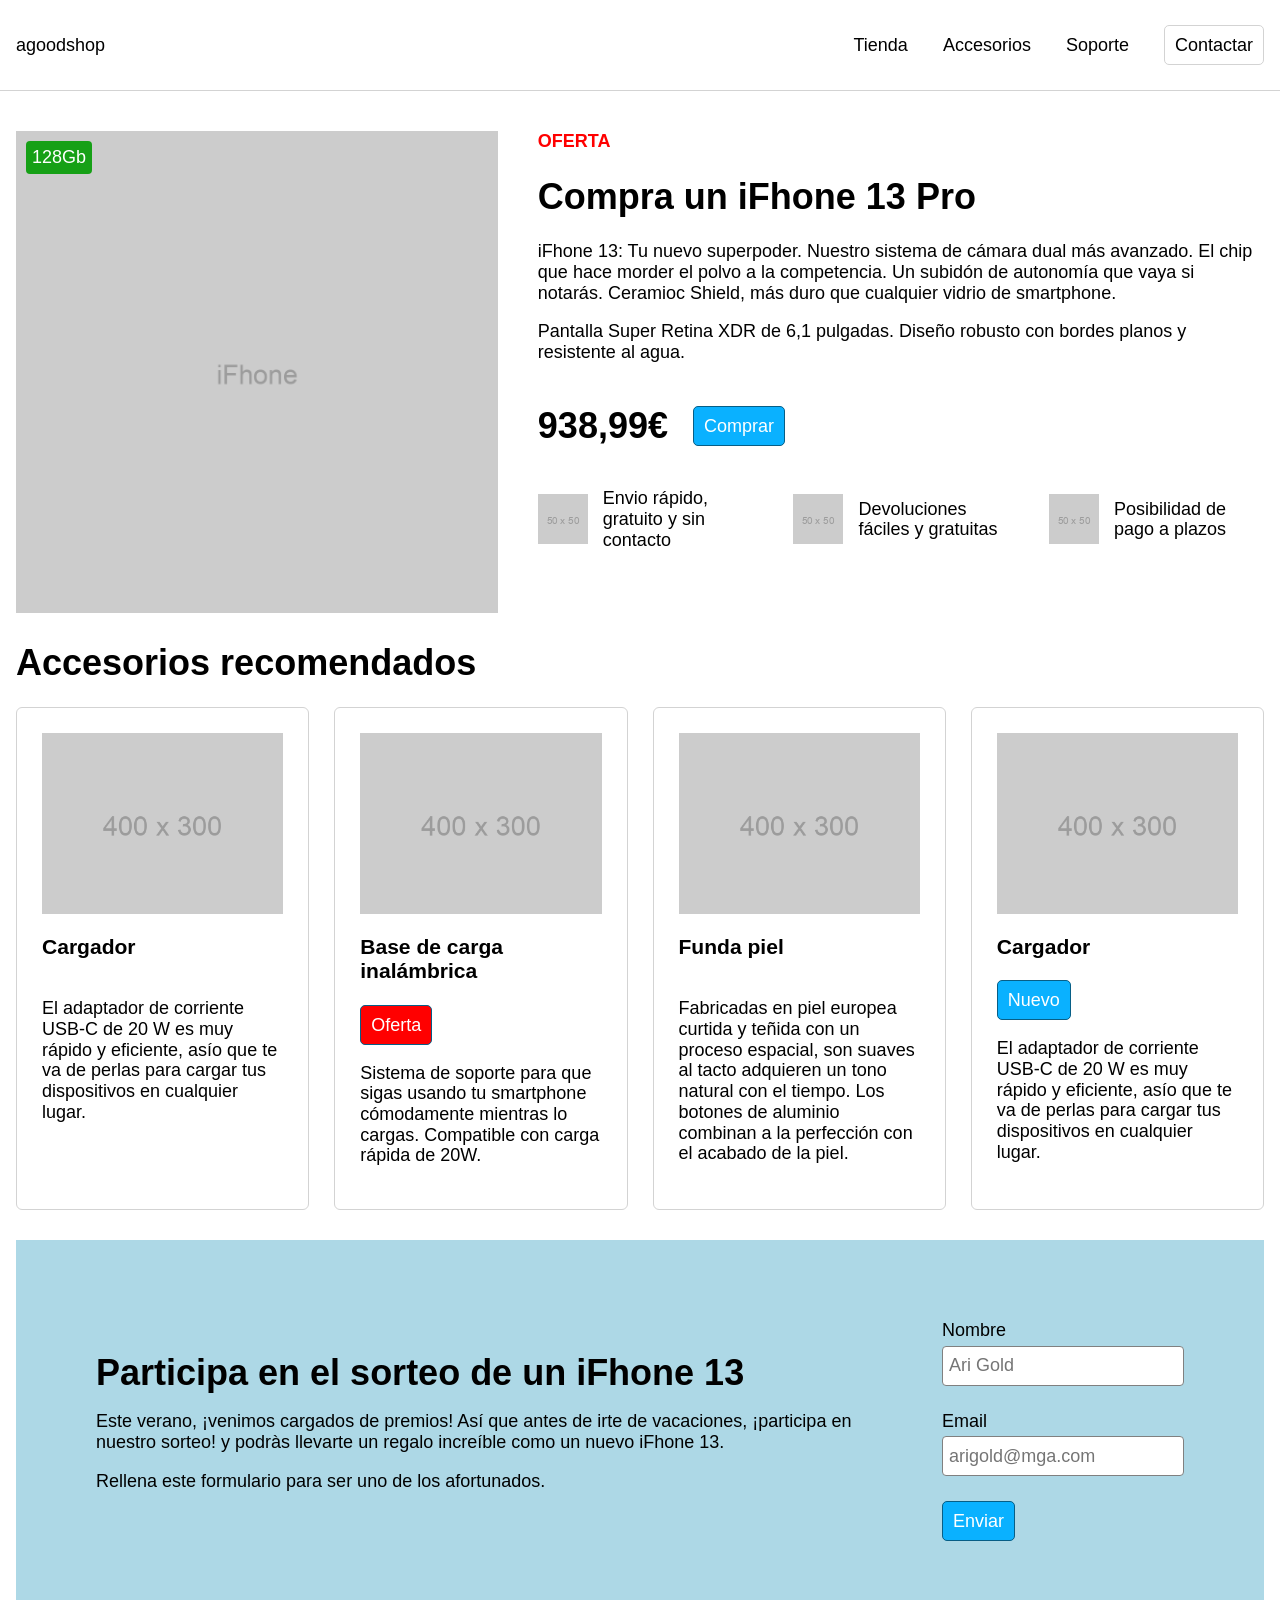
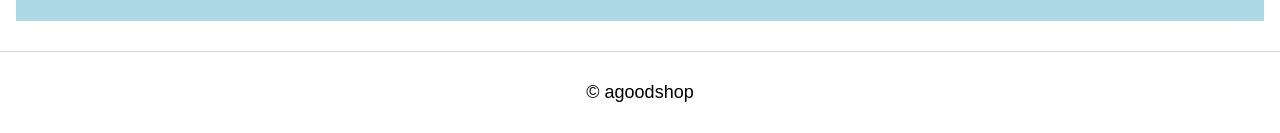
<file: 01_A_shop_page/index.html>
<!DOCTYPE html>
<html lang="es">

<head>
    <meta charset="UTF-8">
    <meta name="viewport" content="width=device-width, initial-scale=1.0">
    <link rel="stylesheet" href="./css/normalize.css">
    <link rel="stylesheet" href="./css/style.css">




    <title>agoodshop</title>
</head>

<body>
    <header class="pg-wrapper">
        <nav class="header-nav">
            agoodshop
            <ul class="header-nav__list">
                <li>Tienda</li>
                <li>Accesorios</li>
                <li>Soporte</li>
                <li><button class="but-base contact-but">Contactar</button></li>
            </ul>
        </nav>
    </header>


    <div class="divider"></div>


    <div class="pg-wrapper">
        <article>
            <div class="art-princ">
                <div class="art-princ__imagen">
                    <img src="./images/ph_1000x1000.png" alt="imagen iFhone" class="img-responsive">
                    <span class="over-img"> 128Gb </span>
                </div>
                <div class="art-princ__text">
                    <p class="offer">Oferta</p>
                    <h1>Compra un iFhone 13 Pro</h1>
                    <p>iFhone 13: Tu nuevo superpoder. Nuestro sistema de cámara dual más avanzado. El chip que hace
                        morder el polvo a la competencia. Un subidón de autonomía que vaya si notarás. Ceramioc Shield,
                        más duro que cualquier vidrio de smartphone.</p>
                    <p> Pantalla Super Retina XDR de 6,1 pulgadas. Diseño robusto con bordes planos y resistente al
                        agua.
                    </p>
                    <div class="info__wrapper">
                        <h1 class="precio">938,99€</h1>
                        <button class="but-base">Comprar</button>
                    </div>
                    <ul class="art-princ__info">
                        <li class="info__wrapper">
                            <img src="./images/ph_50x50.png" alt="Tienda">
                            <p class="info__text">Envio rápido, gratuito y sin contacto</p>
                        </li>
                        <li class="info__wrapper">
                            <img src="./images/ph_50x50.png" alt="Tienda">
                            <p class="info__text">Devoluciones fáciles y gratuitas</p>
                        </li>
                        <li class="info__wrapper">
                            <img src="./images/ph_50x50.png" alt="Tienda">
                            <p class="info__text">Posibilidad de pago a plazos</p>
                        </li>
                    </ul>
                </div>
            </div>
        </article>


        <section>
            <h1>Accesorios recomendados</h1>
            <div class="acc">
                <div class="acc-card">
                    <img src="./images/ph_400x300.png" alt="Cargador" class="img-responsive">
                    <h3>Cargador</h3>
                    <p>El adaptador de corriente USB-C de 20 W es muy rápido y eficiente, asío que te va de perlas para
                        cargar tus dispositivos en cualquier lugar.
                    </p>
                </div>

                <div class="acc-card">
                    <img src="./images/ph_400x300.png" alt="Base de carga inalámbrica" class="img-responsive">
                    <h3>Base de carga inalámbrica</h3>
                    <button class="but-base but-offer">Oferta</button>
                    <p>Sistema de soporte para que sigas usando tu smartphone cómodamente mientras lo cargas. Compatible
                        con carga rápida de 20W.
                    </p>
                </div>
                <div class="acc-card">
                    <img src="./images/ph_400x300.png" alt="Cargador" class="img-responsive">
                    <h3>Funda piel</h3>
                    <p>Fabricadas en piel europea curtida y teñida con un proceso espacial, son suaves al tacto
                        adquieren un tono natural con el tiempo. Los botones de aluminio combinan a la perfección con el
                        acabado de la piel.
                    </p>
                </div>
                <div class="acc-card">
                    <img src="./images/ph_400x300.png" alt="Cargador" class="img-responsive">
                    <h3>Cargador</h3>
                    <button class="but-base">Nuevo</button>
                    <p>El adaptador de corriente USB-C de 20 W es muy rápido y eficiente, asío que te va de perlas para
                        cargar tus dispositivos en cualquier lugar.
                    </p>
                </div>
            </div>
        </section>


        <section class="sorteo">
            <div class="sorteo-text">
                <h1 class="sorteo-h1">
                    Participa en el sorteo de un iFhone 13
                </h1>
                <p>Este verano, ¡venimos cargados de premios! Así que antes de irte de vacaciones, ¡participa en nuestro
                    sorteo! y podràs llevarte un regalo increíble como un nuevo iFhone 13.</p>
                <p>Rellena este formulario para ser uno de los afortunados.</p>
            </div>

            <form action="" method="post">
                <div class="sorteo-form">
                    <label for="nombre">Nombre</label>
                    <input type="text" id="nombre" name="name" class="sorteo-form__input" placeholder="Ari Gold">
                    <label for="email">Email</label>
                    <input type="email" id="email" name="name" class="sorteo-form__input" placeholder="arigold@mga.com">
                    <button class="but-base" type="submit"> Enviar </button>
                </div>
            </form>

        </section>
    </div>
    <div class="divider"></div>
    <footer class="pg-wrapper pie">
        &copy; agoodshop
    </footer>
</body>

</html>
</file>
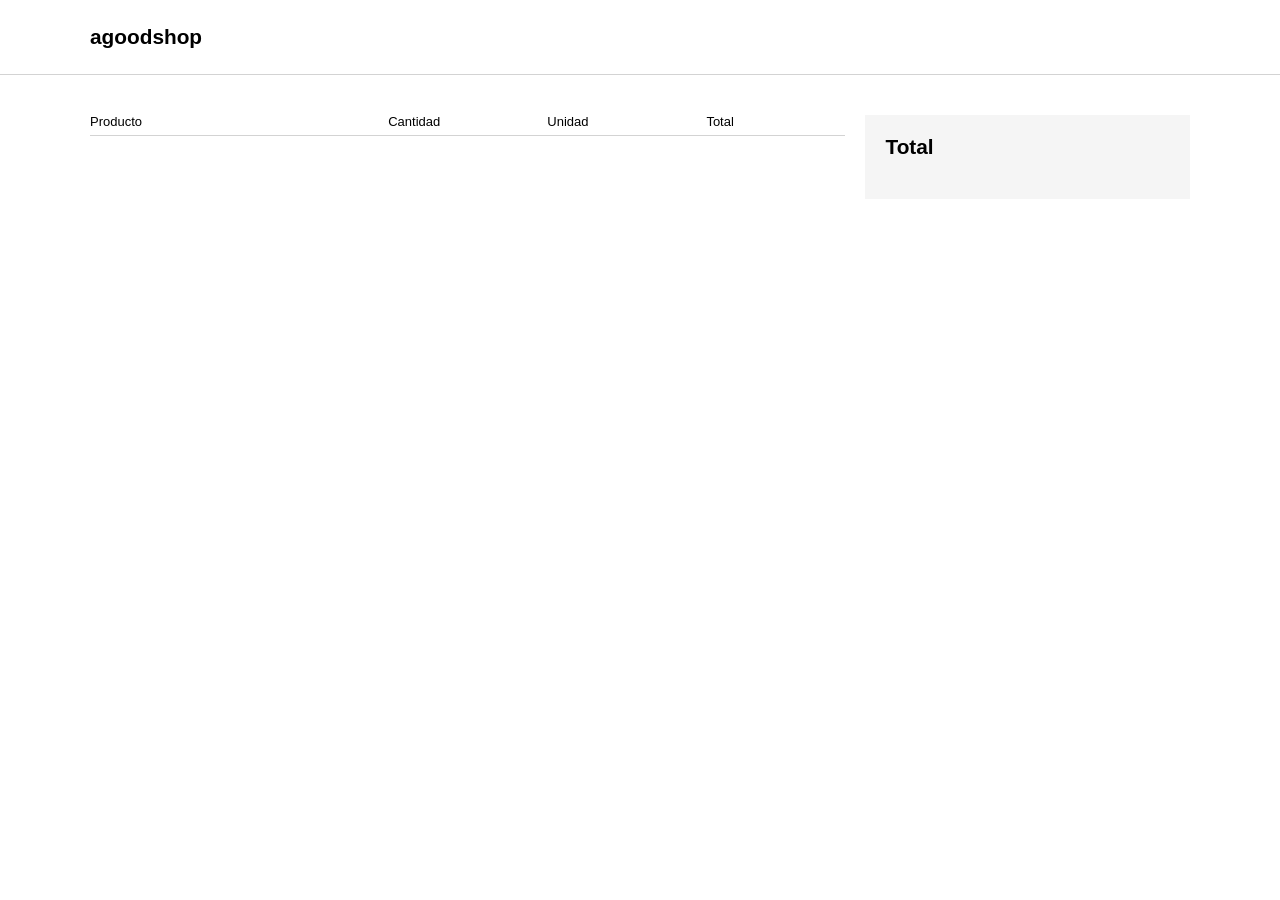
<file: 02_A_shopping_cart/index.html>
<!DOCTYPE html>
<html lang="es">

<head>
    <meta charset="UTF-8">
    <meta name="viewport" content="width=device-width, initial-scale=1.0">
    <link rel="stylesheet" href="./css/normalize.css">
    <link rel="stylesheet" href="./css/styles.css">
    <title>agoodshop</title>
</head>

<body>
    <header class="pg-wrapper">
        <nav class="header-nav">
            agoodshop
        </nav>
    </header>
    <div class="divider"></div>
    <main class="pg-wrapper">
        <div class="checkout">
            <div class="checkout__list" id="list">
                <ul class="list__ul" id="listUl">
                    <li class="list__head">
                        <div class="list__item--product"> Producto </div>
                        <div class="list__item--controls">Cantidad</div>
                        <div class="list__item--units">Unidad</div>
                        <div class="list__item--total">Total</div>
                    </li>
                </ul>


            </div>
            <div class="checkout__total" id="total">
                <ul class="list__ul" id="totalUl">
                    <li class="total__head">
                        Total
                    </li>
                </ul>
            </div>

        </div>
    </main>

    <script src="./js/productItemCart.js"></script>
    <script src="./js/shoppingCart.js"></script>
    <script src="./js/script.js"></script>
</body>

</html>
</file>
<file: 01_A_shop_page/css/style.css>
* {
    box-sizing: border-box;
}

body {
    font-size: 18px;
    font-family: sans-serif;
}

.pg-wrapper {
    max-width: 1440px;
    padding-left: 16px;
    padding-right: 16px;
    margin: 0 auto;
}

.header-nav {
    display: flex;
    justify-content: space-between;
    align-items: center;
    padding-top: 25px;
    padding-bottom: 25px;
}

.header-nav__list {
    display: none;
    align-items: center;
    gap: 35px;
    list-style: none;
    margin: 0px;
}

.divider {
    border-top: 1px solid lightgray;
    margin: 0px;
    padding: 0px;
    height: 1px;
}

/* CSS del articulo principal */
.art-princ {
    display: flex;
    flex-direction: column;
    gap: 40px;
    padding-top: 40px;
}

.art-princ__imagen {
    position: relative;
    max-width: fit-content;
    /*CAMBIO*/
}

.art-princ__text {
    flex-basis: auto;
}

.offer {
    margin: 0px;
    color: red;
    text-transform: uppercase;
    font-weight: bold;
}

.precio {
    display: inline-block;
    margin-right: 10px;

}

.info__wrapper {
    display: flex;
    align-items: center;
    gap: 15px;
}

.info__text {
    max-width: 150px;
}

.art-princ__info {
    list-style: none;
    display: flex;
    flex-wrap: wrap;
    justify-content: space-between;
    gap: 25px;
    padding: 0px;
    margin: 0px;
}

.art-princ__li {}

.img-responsive {
    max-width: 100%;
}

.over-img {
    display: inline-block;
    position: absolute;
    z-index: 1;
    background-color: rgb(22, 160, 22);
    color: white;
    left: 10px;
    top: 10px;
    padding: 6px;
    border-radius: 4px;
}

.but-base {
    display: inline-block;
    border-width: 1px;
    border-radius: 5px;
    background-color: rgb(10, 177, 255);
    border-color: rgb(7, 94, 134);
    border-style: solid;
    color: white;
    padding: 10px;
    max-width: fit-content;
}

.contact-but {
    color: black;
    background-color: white;
    border-color: lightgray;
}

.but-offer {
    background: red;
}




/* ACCESORIOS CSS*/
.acc {

    display: flex;
    flex-direction: column;
    justify-content: space-between;
    gap: 25px;
}

.acc-card {
    display: flex;
    flex-direction: column;
    flex-grow: 1;
    width: 100%;
    border-width: 1px;
    border-style: solid;
    border-radius: 6px;
    border-color: lightgray;
    padding: 25px;
}

.sorteo {
    display: flex;
    flex-direction: column;
    gap: 25px;
    padding: 80px 80px 80px 80px;
    background-color: lightblue;
    margin: 30px 0px 30px 0px;
}

.sorteo-text {
    padding-right: 0px;
}

.sorteo-h1 {
    margin: 0px;
}

.sorteo-form {
    display: flex;
    flex-direction: column;
    gap: 5px;

}

.sorteo-form__input {
    border: 1px solid grey;
    border-radius: 4px;
    padding-left: 6px;
    margin-bottom: 20px;
    height: 40px;
}

.pie {
    padding: 30px;
    text-align: center;
}

@media (min-width:768px) {
    .art-princ {
        flex-direction: row;
    }

    .art-princ__imagen {
        position: relative;
        width: 1300px;
        /*CAMBIO*/
    }

    .header-nav__list {
        display: flex;

    }

    .art-princ__info {
        flex-direction: row;
    }

    .acc {
        flex-direction: row;
    }

    .acc-card {
        width: 25%;
    }


    .sorteo {
        flex-direction: row;
        align-items: center;
    }

    .sorteo-text {
        padding-right: 50px;
    }
}
</file>
<file: 02_A_shopping_cart/css/styles.css>
* {
    box-sizing: border-box;
}

body {

    font-family: sans-serif;
    font-weight: normal;
}

.pg-wrapper {
    max-width: 1200px;
    padding-left: 50px;
    padding-right: 50px;
    margin: 0 auto;
}

.header-nav {

    font-weight: 700;
    font-size: 1.3em;
    padding-top: 25px;
    padding-bottom: 25px;
}

.divider {
    border-top: 1px solid lightgray;
    margin: 0px;
    padding: 0px 0px 40px 0px;
    height: 1px;
}

.checkout {
    display: flex;
    flex-direction: column;
    gap: 20px;
}

.checkout__list {
    flex: 70%;
    display: flex;
    flex-direction: column;
    gap: 40px;
}

.list__ul {
    list-style: none;
    padding: 0px;
    margin: 0px;
}

.list__head {
    display: flex;
    flex-direction: row;
    gap: 20px;
    text-align: left;
    border-bottom: 1px solid lightgray;
    padding: 0px 0px 5px 0px;
    font-size: small;

}

.list__item {
    display: flex;
    flex-direction: row;
    align-items: center;
    padding: 20px 0px 20px 0px;
    gap: 20px;
    text-justify: left;
}

.list__item--product {
    flex: 1 1 40%;
    display: flex;
    flex-direction: column;
    gap: 6px;
    justify-content: space-between;
}

.bigger {
    font-size: 1.2em;
    font-weight: bold;
}

.small {
    font-size: small;
}

.list__item--controls {
    flex: 1 1 20%;
    display: flex;
    flex-direction: row;
    gap: 5px;
    text-align: left;
}

.list__item--units {
    flex: 1 1 20%;
    vertical-align: middle;
    text-align: center;
}

.list__item--total {
    flex: 1 1 20%;
    vertical-align: middle;
    text-align: right;

}

.list__item-input {
    width: 40px;
    text-align: center;
    border: 1px solid lightgray;
    border-radius: 8px;
    padding: 10px;
}

.list__item--button {
    border: none;
    padding: 5px;
    background-color: white;
    vertical-align: middle;
}

.checkout__total {
    flex: 1 1 30%;
    align-self: normal;
    display: flex;
    flex-direction: column;
    background-color: rgb(245, 245, 245);
    padding: 20px 20px 20px 20px;
}

.total__head {
    font-size: 1.3em;
    padding: 0px 0px 20px 0px;
    font-weight: bold;
    list-style: none;
}

.total__list {
    display: flex;
    flex-direction: row;
    gap: 20px;
    justify-content: space-between;
    font-size: small;
    padding: 6px 0px 6px 0px;

}

.total__list--price {
    text-align: right;
}

.total__final {
    display: flex;
    flex-direction: row;
    gap: 20px;
    justify-content: space-between;
    text-align: right;
    padding: 0px 20px 0px 20px;
}

.total__price {
    font-weight: bold;
    text-align: right;
}

.total__divider {
    border-top: 1px solid lightgray;
    margin: 10px 0px 0px 0px;
    padding: 20px 0px 20px 0px;
    height: 1px;
}

.total__checkout {
    display: flex;
    flex-direction: row;
    gap: 20px;
    justify-content: space-between;
    text-justify: left;
}

.total__checkout--price {
    font-weight: bold;
    text-align: right;
}


@media (min-width:768px) {

    .checkout {
        display: flex;
        flex-direction: row;
        gap: 20px;
    }

    .checkout__total {
        align-self: flex-start;
    }

    .header-nav__list {
        display: flex;
    }

    .list__item--total {
        text-align: left;
    }

    .list__item--units {
        text-align: left;
    }

}
</file>
